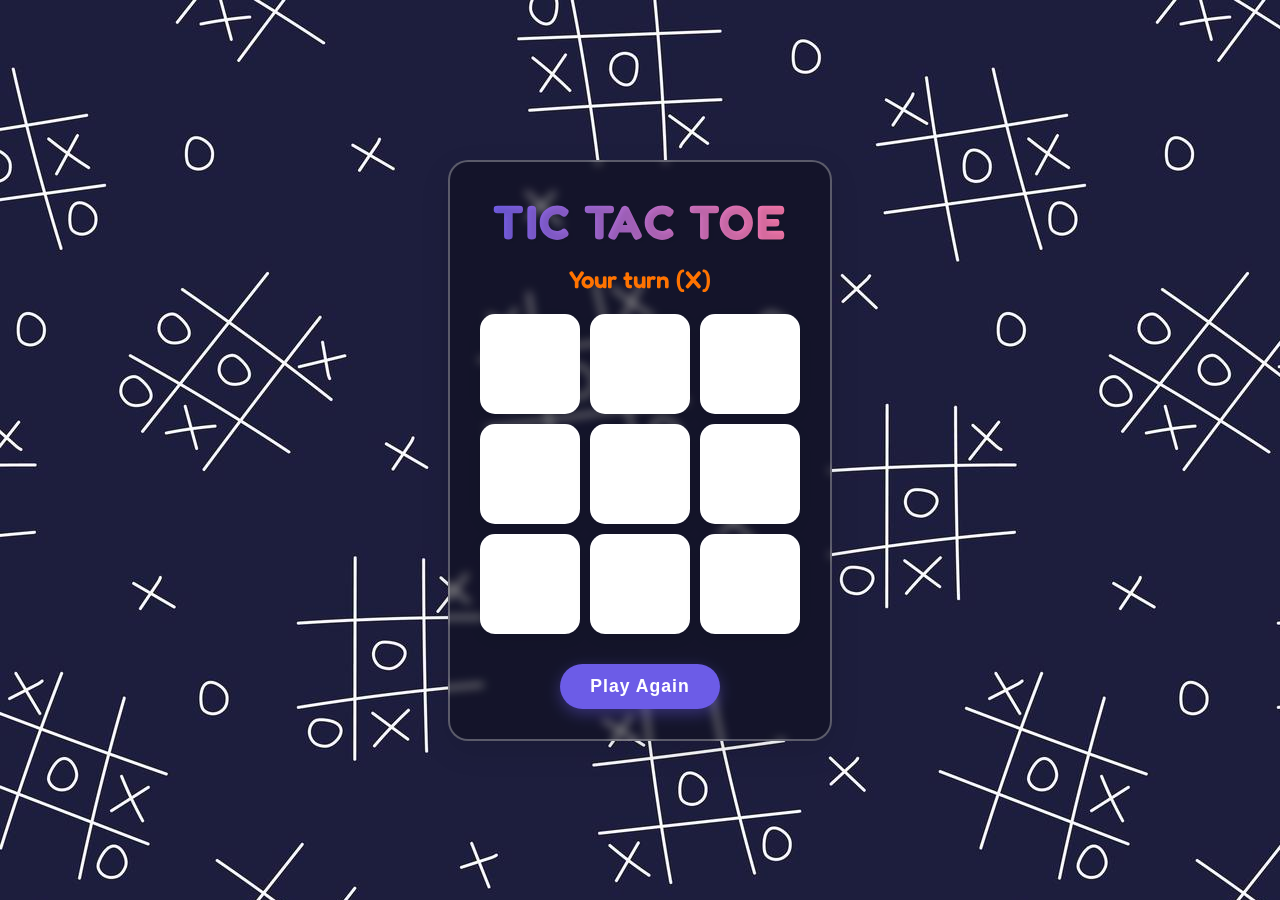
<file: index.html>
<!DOCTYPE html>
<html>
<head>
    <title>Tic Tac Toe</title>
    <link rel="stylesheet" href="style.css">
    <link href="https://fonts.googleapis.com/css2?family=Poppins:wght@600;800&family=Fredoka+One&display=swap" rel="stylesheet">
</head>
<body>
    <div class="container">
        <h1>TIC TAC TOE</h1>
        <div id="status">Your turn <span class="x-symbol">X</span></div>
        <div id="board">
            <div class="cell" data-index="0"></div>
            <div class="cell" data-index="1"></div>
            <div class="cell" data-index="2"></div>
            <div class="cell" data-index="3"></div>
            <div class="cell" data-index="4"></div>
            <div class="cell" data-index="5"></div>
            <div class="cell" data-index="6"></div>
            <div class="cell" data-index="7"></div>
            <div class="cell" data-index="8"></div>
        </div>
        <button id="reset">Play Again</button>
    </div>
    <script src="script.js"></script>
</body>
</html>
</file>
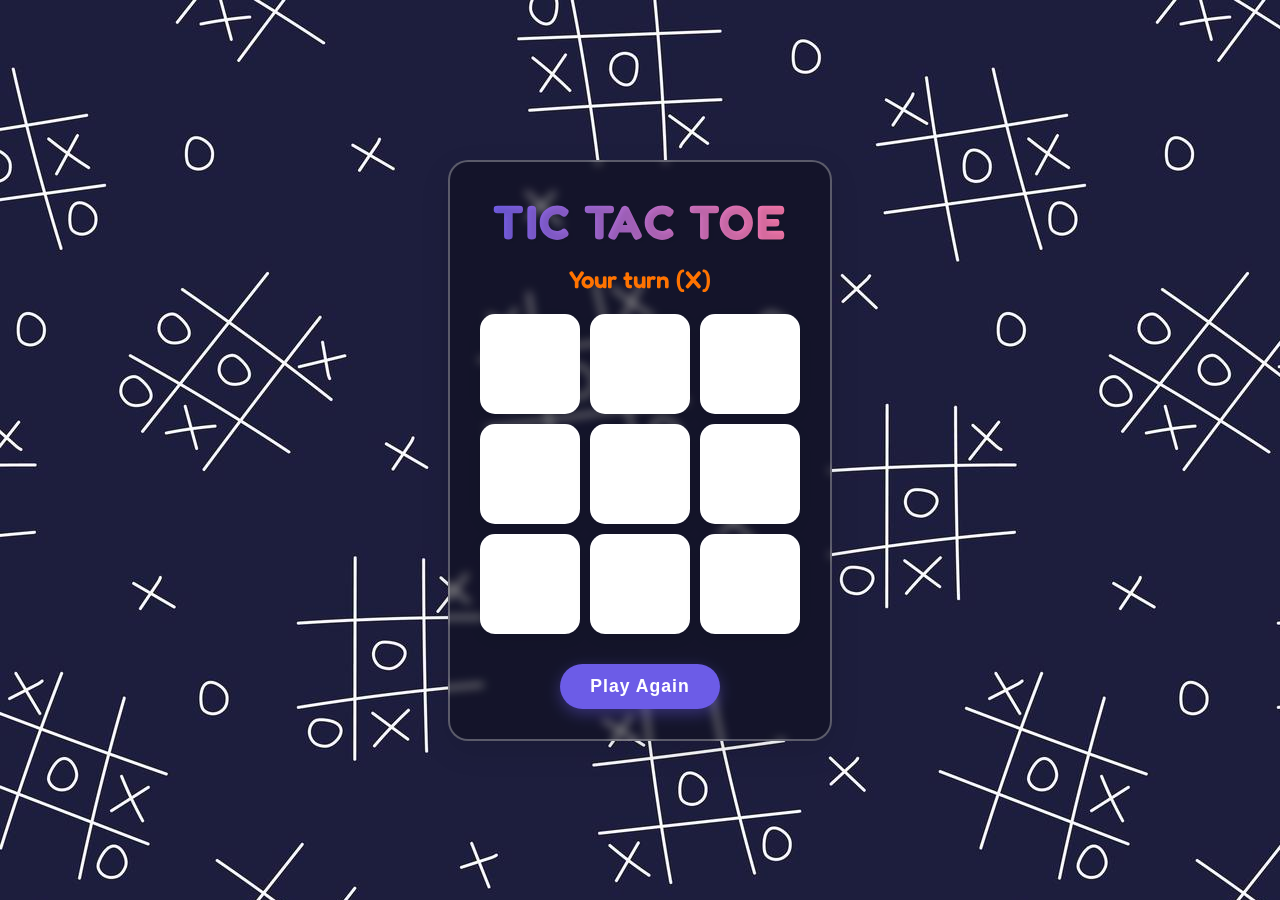
<file: Task3.html>
<!DOCTYPE html>
<html>
<head>
    <title>Tic Tac Toe</title>
    <link rel="stylesheet" href="Task3.css">
    <link href="https://fonts.googleapis.com/css2?family=Poppins:wght@600;800&family=Fredoka+One&display=swap" rel="stylesheet">
</head>
<body>
    <div class="container">
        <h1>TIC TAC TOE</h1>
        <div id="status">Your turn <span class="x-symbol">X</span></div>
        <div id="board">
            <div class="cell" data-index="0"></div>
            <div class="cell" data-index="1"></div>
            <div class="cell" data-index="2"></div>
            <div class="cell" data-index="3"></div>
            <div class="cell" data-index="4"></div>
            <div class="cell" data-index="5"></div>
            <div class="cell" data-index="6"></div>
            <div class="cell" data-index="7"></div>
            <div class="cell" data-index="8"></div>
        </div>
        <button id="reset">Play Again</button>
    </div>
    <script src="Task3.js"></script>
</body>
</html>
</file>
<file: style.css>
:root {
    --primary: #6c5ce7;
    --secondary: #a29bfe;
    --accent: #fd79a8;
    --dark: #2d3436;
    --light: #dfe6e9;
    --x-color: #5ae2fa;
    --o-color: #e9c93b;
}

body {
    background-image: url(images/11151414.jpg);
    font-family: 'Poppins', sans-serif;
    display: flex;
    justify-content: center;
    align-items: center;
    height: 100vh;
    margin: 0;
    
}

.container {
    text-align: center;
    background: rgba(0, 0, 0, 0.308);
    padding: 30px;
    border-radius: 20px;
    box-shadow: 0 10px 30px rgba(0,0,0,0.1);
    backdrop-filter: blur(5px);
    border: 2px solid rgba(255,255,255,0.3);
}

h1 {
    color: var(--dark);
    font-family: 'Fredoka One', cursive;
    font-size: 3rem;
    margin: 0 0 10px;
    letter-spacing: 2px;
    text-shadow: 2px 2px 4px rgba(0,0,0,0.1);
    background: linear-gradient(to right, var(--primary), var(--accent));
    -webkit-background-clip: text;
    background-clip: text;
    -webkit-text-fill-color: transparent;
}

#status {
    font-family: 'Fredoka One', cursive;
    margin: 15px 0;
    font-size: 1.5rem;
    font-weight: 600;
    -webkit-text-fill-color: #ff7300;
    color: var(--dark);
}

.x-symbol {
    color: var(--x-color);
    font-weight: 800;
}

.o-symbol {
    color: var(--o-color);
    font-weight: 800;
}

#board {
    display: grid;
    grid-template-columns: repeat(3, 100px);
    grid-template-rows: repeat(3, 100px);
    gap: 10px;
    margin: 20px auto;
}

.cell {
    width: 100px;
    height: 100px;
    background: white;
    display: flex;
    justify-content: center;
    align-items: center;
    font-size: 60px;
    font-weight: 800;
    cursor: pointer;
    border-radius: 15px;
    box-shadow: 0 5px 15px rgba(0,0,0,0.1);
    transition: all 0.3s ease;
}

.cell:hover {
    transform: translateY(-5px);
    box-shadow: 0 8px 20px rgba(0,0,0,0.15);
}

.cell.x {
    color: var(--x-color);
    text-shadow: 0 0 10px rgba(225, 0, 255, 0.3);
}

.cell.o {
    color: var(--o-color);
    text-shadow: 0 0 10px rgba(19, 154, 207, 0.3);
}

#reset {
    padding: 12px 30px;
    background: var(--primary);
    color: white;
    border: none;
    border-radius: 50px;
    cursor: pointer;
    font-size: 1.1rem;
    font-weight: 600;
    margin-top: 10px;
    transition: all 0.3s ease;
    box-shadow: 0 5px 15px rgba(108, 92, 231, 0.4);
    letter-spacing: 1px;
}

#reset:hover {
    background: var(--accent);
    transform: translateY(-3px);
    box-shadow: 0 8px 20px rgba(253, 121, 168, 0.4);
}

.winner {
    animation: pulse 0.5s infinite alternate;
}

@keyframes pulse {
    from { transform: scale(1); }
    to { transform: scale(1.1); }
}

@media (max-width: 500px) {
    #board {
        grid-template-columns: repeat(3, 80px);
        grid-template-rows: repeat(3, 80px);
    }
    
    h1 {
        font-size: 2.2rem;
    }
}
</file>
<file: Task3.css>
:root {
    --primary: #6c5ce7;
    --secondary: #a29bfe;
    --accent: #fd79a8;
    --dark: #2d3436;
    --light: #dfe6e9;
    --x-color: #5ae2fa;
    --o-color: #e9c93b;
}

body {
    background-image: url(images/11151414.jpg);
    font-family: 'Poppins', sans-serif;
    display: flex;
    justify-content: center;
    align-items: center;
    height: 100vh;
    margin: 0;
    
}

.container {
    text-align: center;
    background: rgba(0, 0, 0, 0.308);
    padding: 30px;
    border-radius: 20px;
    box-shadow: 0 10px 30px rgba(0,0,0,0.1);
    backdrop-filter: blur(5px);
    border: 2px solid rgba(255,255,255,0.3);
}

h1 {
    color: var(--dark);
    font-family: 'Fredoka One', cursive;
    font-size: 3rem;
    margin: 0 0 10px;
    letter-spacing: 2px;
    text-shadow: 2px 2px 4px rgba(0,0,0,0.1);
    background: linear-gradient(to right, var(--primary), var(--accent));
    -webkit-background-clip: text;
    background-clip: text;
    -webkit-text-fill-color: transparent;
}

#status {
    font-family: 'Fredoka One', cursive;
    margin: 15px 0;
    font-size: 1.5rem;
    font-weight: 600;
    -webkit-text-fill-color: #ff7300;
    color: var(--dark);
}

.x-symbol {
    color: var(--x-color);
    font-weight: 800;
}

.o-symbol {
    color: var(--o-color);
    font-weight: 800;
}

#board {
    display: grid;
    grid-template-columns: repeat(3, 100px);
    grid-template-rows: repeat(3, 100px);
    gap: 10px;
    margin: 20px auto;
}

.cell {
    width: 100px;
    height: 100px;
    background: white;
    display: flex;
    justify-content: center;
    align-items: center;
    font-size: 60px;
    font-weight: 800;
    cursor: pointer;
    border-radius: 15px;
    box-shadow: 0 5px 15px rgba(0,0,0,0.1);
    transition: all 0.3s ease;
}

.cell:hover {
    transform: translateY(-5px);
    box-shadow: 0 8px 20px rgba(0,0,0,0.15);
}

.cell.x {
    color: var(--x-color);
    text-shadow: 0 0 10px rgba(225, 0, 255, 0.3);
}

.cell.o {
    color: var(--o-color);
    text-shadow: 0 0 10px rgba(19, 154, 207, 0.3);
}

#reset {
    padding: 12px 30px;
    background: var(--primary);
    color: white;
    border: none;
    border-radius: 50px;
    cursor: pointer;
    font-size: 1.1rem;
    font-weight: 600;
    margin-top: 10px;
    transition: all 0.3s ease;
    box-shadow: 0 5px 15px rgba(108, 92, 231, 0.4);
    letter-spacing: 1px;
}

#reset:hover {
    background: var(--accent);
    transform: translateY(-3px);
    box-shadow: 0 8px 20px rgba(253, 121, 168, 0.4);
}

.winner {
    animation: pulse 0.5s infinite alternate;
}

@keyframes pulse {
    from { transform: scale(1); }
    to { transform: scale(1.1); }
}

@media (max-width: 500px) {
    #board {
        grid-template-columns: repeat(3, 80px);
        grid-template-rows: repeat(3, 80px);
    }
    
    h1 {
        font-size: 2.2rem;
    }
}
</file>
